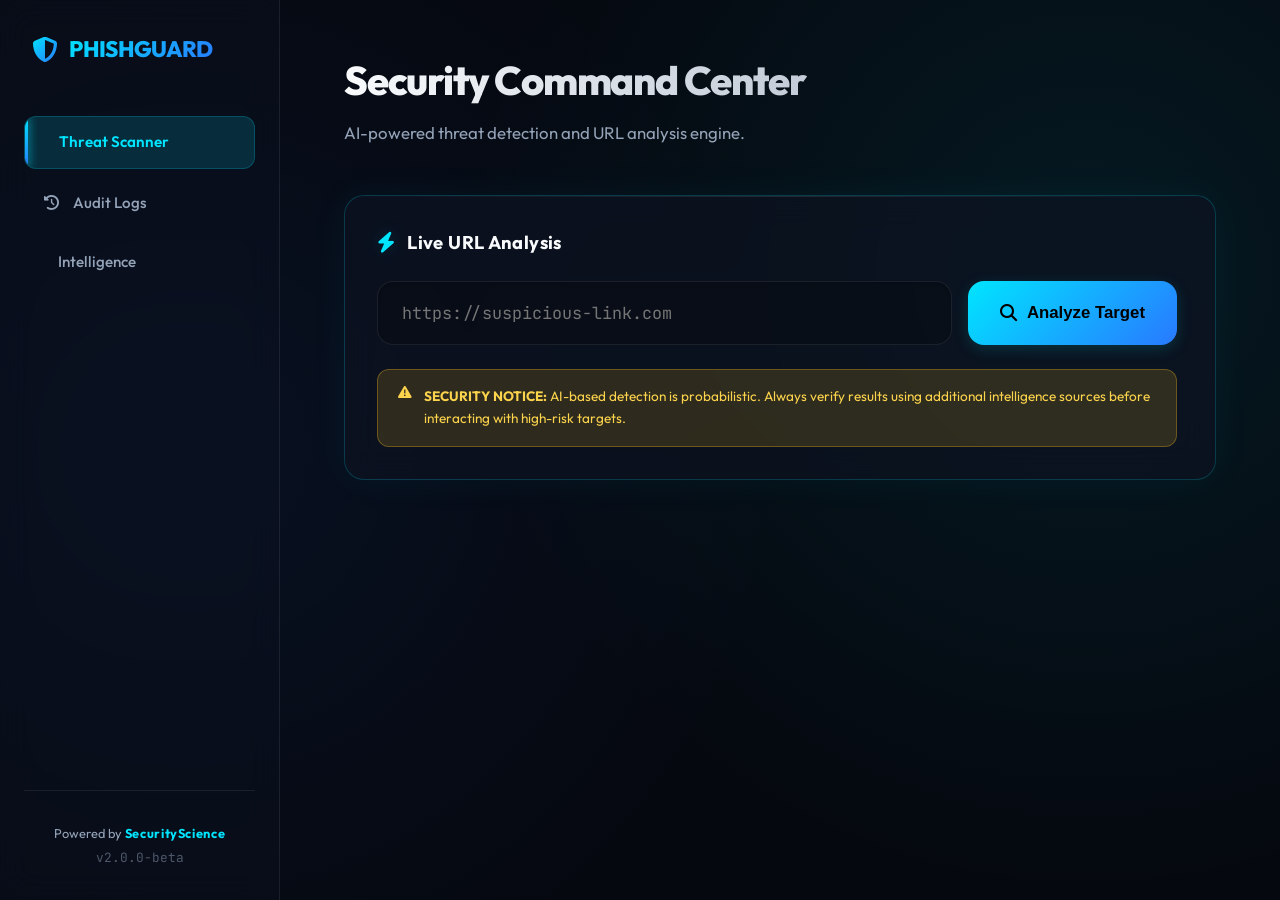
<file: frontend/index.html>
<!DOCTYPE html>
<html lang="en" data-theme="dark">

<head>
    <meta charset="UTF-8">
    <meta name="viewport" content="width=device-width, initial-scale=1.0">
    <meta name="description" content="PhishGuard AI - Advanced phishing URL detection powered by machine learning.">
    <title>PhishGuard | AI Phishing Detection</title>
    <link rel="stylesheet" href="styles.css">
    <link rel="stylesheet" href="https://cdnjs.cloudflare.com/ajax/libs/font-awesome/6.4.0/css/all.min.css">
    <!-- Fonts are imported in styles.css -->
</head>

<body>
    <div class="sidebar">
        <div class="logo">
            <i class="fas fa-shield-halved"></i>
            <span>PHISHGUARD</span>
        </div>

        <div class="nav-item active" data-target="scanner-view">
            <i class="fas fa-radar"></i>
            <span>Threat Scanner</span>
        </div>
        <div class="nav-item" data-target="history-view">
            <i class="fas fa-clock-rotate-left"></i>
            <span>Audit Logs</span>
        </div>
        <div class="nav-item" data-target="intelligence-view">
            <i class="fas fa-chart-network"></i>
            <span>Intelligence</span>
        </div>

        <div class="sidebar-footer">
            <p>Powered by <span class="brand-name">SecurityScience</span></p>
            <p style="margin-top:4px; opacity:0.5; font-family:'JetBrains Mono', monospace;">v2.0.0-beta</p>
        </div>
    </div>

    <main class="main-content">
        <header>
            <h1 id="pageTitle">Security Command Center</h1>
            <p class="subtitle">AI-powered threat detection and URL analysis engine.</p>
        </header>

        <!-- SCANNER VIEW -->
        <div id="scanner-view" class="view-section">
            <div class="card scanner-card">
                <div class="card-title">
                    <i class="fas fa-bolt"></i>
                    Live URL Analysis
                </div>

                <div class="scan-input-row">
                    <input type="text" id="urlInput" placeholder="https://suspicious-link.com" autocomplete="off" spellcheck="false">
                    <button id="scanBtn">
                        <i class="fas fa-magnifying-glass"></i> <span class="btn-text">Analyze Target</span>
                    </button>
                </div>
                
                <div class="scanning-indicator" id="scanIndicator"></div>

                <div class="ai-disclaimer">
                    <i class="fas fa-triangle-exclamation"></i>
                    <span><strong>SECURITY NOTICE:</strong> AI-based detection is probabilistic. Always verify results using additional intelligence sources before interacting with high-risk targets.</span>
                </div>

                <!-- Error display -->
                <div id="errorBox" class="error-box" style="display: none;"></div>

                <!-- Website Existence Status -->
                <div id="existenceCard" class="existence-card" style="display: none;">
                    <div class="existence-header">
                        <div class="existence-icon" id="existenceIcon">
                            <i class="fas fa-globe"></i>
                        </div>
                        <div class="existence-info">
                            <div class="existence-title" id="existenceTitle">Target Acquisition</div>
                            <div class="existence-subtitle" id="existenceSubtitle"></div>
                        </div>
                        <div class="existence-badge" id="existenceBadge">CHECKING</div>
                    </div>
                    <div class="existence-details" id="existenceDetails">
                        <div class="existence-detail-item">
                            <span class="detail-label"><i class="fas fa-server"></i> DNS Resolution</span>
                            <span class="detail-value" id="existDNS">—</span>
                        </div>
                        <div class="existence-detail-item">
                            <span class="detail-label"><i class="fas fa-plug"></i> Protocol Reachable</span>
                            <span class="detail-value" id="existHTTP">—</span>
                        </div>
                        <div class="existence-detail-item">
                            <span class="detail-label"><i class="fas fa-code"></i> HTTP Status</span>
                            <span class="detail-value" id="existStatus">—</span>
                        </div>
                        <div class="existence-detail-item">
                            <span class="detail-label"><i class="fas fa-clock"></i> Latency (RTT)</span>
                            <span class="detail-value" id="existTime">—</span>
                        </div>
                        <div class="existence-detail-item" style="grid-column: 1 / -1;">
                            <span class="detail-label"><i class="fas fa-map-pin"></i> Resolved IP Address</span>
                            <span class="detail-value" id="existIP">—</span>
                        </div>
                    </div>
                </div>

                <!-- Result: Compact summary -->
                <div id="resultBox" class="result-box">
                    <div class="result-summary">
                        <div class="result-left">
                            <div class="badges-row">
                                <div id="statusBadge" class="status-badge">LEGITIMATE</div>
                                <div id="whitelistBadge" class="status-badge status-whitelisted" style="display: none;">
                                    <i class="fas fa-check-circle"></i> VERIFIED SAFE
                                </div>
                            </div>
                            <div class="scanned-url" id="scannedUrl"></div>
                        </div>
                        <div class="result-right">
                            <div class="confidence-ring" id="confidenceRing">
                                <svg viewBox="0 0 80 80">
                                    <circle class="ring-bg" cx="40" cy="40" r="34" />
                                    <circle class="ring-fill" id="ringFill" cx="40" cy="40" r="34" />
                                </svg>
                                <div class="ring-text" id="ringText">0%</div>
                            </div>
                            <span class="confidence-label">Threat Score</span>
                        </div>
                    </div>

                    <button class="details-btn" id="detailsBtn">
                        <i class="fas fa-microchip"></i> Access Deep Feature Extraction
                        <i class="fas fa-chevron-down details-chevron" id="detailsChevron" style="margin-left: auto; transition: 0.3s;"></i>
                    </button>

                    <!-- Expandable detail section -->
                    <div id="featurePanel" class="feature-panel">
                        <div id="featureList" class="feature-grid"></div>
                    </div>
                </div>
            </div>

            <!-- SECURITY ANALYSIS PANEL -->
            <div id="securityAnalysis" class="security-analysis card" style="display: none;">
                <div class="card-title">
                    <i class="fas fa-shield-halved"></i>
                    Cryptographic & Protocol Analysis
                </div>
                <div class="security-panel">
                    <!-- SSL Certificate Status -->
                    <div class="ssl-status-card">
                        <div class="ssl-header">
                            <div class="ssl-icon" id="sslIcon">
                                <i class="fas fa-lock"></i>
                            </div>
                            <div>
                                <div class="ssl-title" id="sslTitle">TLS Certificate</div>
                                <div class="ssl-subtitle" id="sslSubtitle">Checking...</div>
                            </div>
                        </div>
                        <ul class="ssl-details-list">
                            <li>
                                <span class="detail-label"><i class="fas fa-building"></i> Issuer Authority</span>
                                <span class="detail-value" id="sslIssuer">—</span>
                            </li>
                            <li>
                                <span class="detail-label"><i class="fas fa-calendar"></i> Validity Window</span>
                                <span class="detail-value" id="sslExpiry">—</span>
                            </li>
                            <li>
                                <span class="detail-label"><i class="fas fa-globe"></i> SAN Match</span>
                                <span class="detail-value" id="sslDomainMatch">—</span>
                            </li>
                            <li>
                                <span class="detail-label"><i class="fas fa-network-wired"></i> Protocol Version</span>
                                <span class="detail-value" id="sslTLS">—</span>
                            </li>
                        </ul>
                    </div>

                    <!-- Security Headers -->
                    <div class="headers-checklist">
                        <h4><i class="fas fa-list-check"></i> HTTP Security Policies</h4>
                        <div id="headersChecklistBody"></div>
                    </div>

                    <!-- Score Adjustment -->
                    <div class="score-adjustment-card">
                        <h4><i class="fas fa-sliders"></i> Heuristic Score Calibrator</h4>
                        <div class="score-flow" id="scoreFlow"></div>
                        <div class="adjustment-lists" id="adjustmentLists"></div>
                    </div>
                </div>
            </div>
        </div>

        <!-- HISTORY VIEW -->
        <div id="history-view" class="view-section hidden-view">
            <div class="card">
                <div class="card-title">
                    <i class="fas fa-clock-rotate-left"></i> Threat Audit Logs
                </div>
                <div style="overflow-x: auto;">
                    <table class="data-table">
                        <thead>
                            <tr>
                                <th>Target URL</th>
                                <th>Classification</th>
                                <th>Threat Score</th>
                                <th>Detection Vector</th>
                                <th>Timestamp</th>
                            </tr>
                        </thead>
                        <tbody id="historyTableBody">
                        </tbody>
                    </table>
                </div>
            </div>
        </div>

        <!-- INTELLIGENCE VIEW -->
        <div id="intelligence-view" class="view-section hidden-view">
            <div class="card">
                <div class="card-title"><i class="fas fa-chart-network"></i> Global Threat Intelligence</div>

                <div class="stats-grid">
                    <div class="stat-card">
                        <div class="stat-label">Total Targets Scanned</div>
                        <div class="stat-value" id="statsTotal">0</div>
                    </div>
                    <div class="stat-card">
                        <div class="stat-label">Malicious Threats Prevented</div>
                        <div class="stat-value" id="statsPhishing" style="color: var(--danger-color)">0</div>
                    </div>
                    <div class="stat-card">
                        <div class="stat-label">Verified Safe Traffic</div>
                        <div class="stat-value" id="statsSafe" style="color: var(--success-color)">0</div>
                    </div>
                    <div class="stat-card">
                        <div class="stat-label">Whitelisted Bypasses</div>
                        <div class="stat-value" id="statsWhitelisted" style="color: var(--accent-primary)">0</div>
                    </div>
                </div>
            </div>
        </div>

    </main>

    <script>
        const navItems = document.querySelectorAll('.nav-item');
        const views = document.querySelectorAll('.view-section');
        const scanBtn = document.getElementById('scanBtn');
        const urlInput = document.getElementById('urlInput');
        const resultBox = document.getElementById('resultBox');
        const errorBox = document.getElementById('errorBox');
        const detailsBtn = document.getElementById('detailsBtn');
        const featurePanel = document.getElementById('featurePanel');
        const detailsChevron = document.getElementById('detailsChevron');
        const scanIndicator = document.getElementById('scanIndicator');

        const API_URL = 'http://localhost:8000';

        const featureMap = {
            'UrlLength': 'URL Length',
            'NumDots': 'Dot Count',
            'NumDash': 'Dash Count',
            'NumDashInHostname': 'Dashes in Hostname',
            'NumPercent': 'Percent Signs',
            'NumQueryComponents': 'Query Parameters',
            'NumAmpersand': 'Ampersands',
            'NumHash': 'Hash Symbols',
            'NumNumericChars': 'Numeric Characters',
            'NumUnderscore': 'Underscores',
            'IpAddress': 'IP Address Used',
            'NoHttps': 'No HTTPS',
            'HostnameLength': 'Hostname Length',
            'PathLength': 'Path Length',
            'PathLevel': 'Path Depth',
            'QueryLength': 'Query Length',
            'SubdomainLevel': 'Subdomain Depth',
            'AtSymbol': '@ Symbol Present',
            'TildeSymbol': '~ Symbol Present',
            'HttpsInHostname': 'HTTPS in Hostname',
            'DoubleSlashInPath': 'Double Slash in Path',
            'RandomString': 'Random String Detected',
            'EmbeddedBrandName': 'Brand Name Embedded',
            'DomainInSubdomains': 'Domain in Subdomains',
            'DomainInPaths': 'Domain in Paths',
            'NumSensitiveWords': 'Sensitive Words',
            'MissingTitle': 'Missing Title',
            'AbnormalFormAction': 'Abnormal Form Action',
            'RelativeFormAction': 'Relative Form Action',
            'ExtFormAction': 'External Form Action',
            'InsecureForms': 'Insecure Forms',
            'SubmitInfoToEmail': 'Submits to Email',
            'IframeOrFrame': 'Hidden iframe',
            'PctExtHyperlinks': 'External Links %',
            'PctNullSelfRedirectHyperlinks': 'Null/Self Links %',
            'PctExtResourceUrls': 'External Resources %',
            'ExtFavicon': 'External Favicon',
            'RightClickDisabled': 'Right-Click Disabled',
            'PopUpWindow': 'Popup Window',
            'FakeLinkInStatusBar': 'Fake Status Bar',
            'FrequentDomainNameMismatch': 'Domain Mismatch',
            'ImagesOnlyInForm': 'Image-Only Form',
            'AbnormalExtFormActionR': 'Abnormal Action (RT)',
            'ExtMetaScriptLinkRT': 'Ext Scripts (RT)',
            'PctExtNullSelfRedirectHyperlinksRT': 'Null Links (RT)',
            'PctExtResourceUrlsRT': 'Ext Resources (RT)',
            'SubdomainLevelRT': 'Subdomain (RT)',
            'UrlLengthRT': 'URL Length (RT)',
            // SSL/TLS & Protocol Security Features
            'SSLValid': 'SSL Certificate Valid',
            'SSLSelfSigned': 'Self-Signed Certificate',
            'SSLExpiringSoon': 'Certificate Expiring Soon',
            'SSLExpired': 'Certificate Expired',
            'SSLDomainMismatch': 'SSL Domain Mismatch',
            'SSLCertAgeDays': 'Certificate Age (days)',
            'HasHSTS': 'HSTS Header',
            'HasCSP': 'Content Security Policy',
            'HasXFrameOptions': 'X-Frame-Options',
            'HttpToHttpsRedirect': 'HTTP→HTTPS Redirect',
            'MixedContent': 'Mixed Content',
            'TLSVersion': 'TLS Version',
            'SecurityHeadersScore': 'Security Headers Score',
        };

        // === Navigation ===
        navItems.forEach(item => {
            item.addEventListener('click', () => {
                navItems.forEach(nav => nav.classList.remove('active'));
                item.classList.add('active');
                views.forEach(view => view.classList.add('hidden-view'));
                document.getElementById(item.getAttribute('data-target')).classList.remove('hidden-view');
                if (item.getAttribute('data-target') === 'history-view') refreshHistory();
                if (item.getAttribute('data-target') === 'intelligence-view') refreshStats();
            });
        });

        // === Enter key ===
        urlInput.addEventListener('keydown', (e) => { if (e.key === 'Enter') scanBtn.click(); });

        // === Details toggle ===
        let detailsOpen = false;
        detailsBtn.addEventListener('click', () => {
            detailsOpen = !detailsOpen;
            featurePanel.classList.toggle('open', detailsOpen);
            detailsChevron.style.transform = detailsOpen ? 'rotate(180deg)' : 'rotate(0deg)';
        });

        // === Scanner ===
        scanBtn.addEventListener('click', async () => {
            const url = urlInput.value.trim();
            if (!url) return;

            scanBtn.querySelector('.btn-text').textContent = 'INITIALIZING SCAN...';
            scanBtn.disabled = true;
            resultBox.style.display = 'none';
            document.getElementById('securityAnalysis').style.display = 'none';
            document.getElementById('existenceCard').style.display = 'none';
            errorBox.style.display = 'none';
            scanIndicator.style.display = 'block';
            featurePanel.classList.remove('open');
            detailsOpen = false;
            detailsChevron.style.transform = 'rotate(0deg)';

            try {
                const response = await fetch(`${API_URL}/scan`, {
                    method: 'POST',
                    headers: { 'Content-Type': 'application/json' },
                    body: JSON.stringify({ url })
                });
                if (!response.ok) {
                    const errData = await response.json().catch(() => null);
                    throw new Error(errData?.detail || `API Error (${response.status})`);
                }
                renderResult(await response.json());
            } catch (error) {
                errorBox.style.display = 'flex';
                errorBox.innerHTML = `<i class="fas fa-exclamation-triangle"></i> <span>${error.message || 'Scan failed. Ensure backend is running.'}</span>`;
            } finally {
                scanBtn.querySelector('.btn-text').textContent = 'Analyze Target';
                scanBtn.disabled = false;
                scanIndicator.style.display = 'none';
            }
        });

        function renderExistenceStatus(data) {
            const card = document.getElementById('existenceCard');
            card.style.display = 'block';

            const icon = document.getElementById('existenceIcon');
            const title = document.getElementById('existenceTitle');
            const subtitle = document.getElementById('existenceSubtitle');
            const badge = document.getElementById('existenceBadge');

            const ex = data.existence_details;
            if (!ex) {
                card.style.display = 'none';
                return;
            }

            if (ex.exists) {
                icon.className = 'existence-icon existence-online';
                icon.innerHTML = '<i class="fas fa-check"></i>';
                title.textContent = 'Target is Online';
                subtitle.textContent = ex.response_time_ms > 0 ? `Connection established in ${ex.response_time_ms}ms` : 'Server is reachable';
                badge.textContent = 'ONLINE';
                badge.className = 'existence-badge badge-online';
            } else if (ex.dns_resolves && !ex.is_reachable) {
                icon.className = 'existence-icon existence-warning';
                icon.innerHTML = '<i class="fas fa-triangle-exclamation"></i>';
                title.textContent = 'Target is Unreachable';
                subtitle.textContent = ex.error || 'DNS resolves but server drops packets';
                badge.textContent = 'UNREACHABLE';
                badge.className = 'existence-badge badge-warning';
            } else {
                icon.className = 'existence-icon existence-offline';
                icon.innerHTML = '<i class="fas fa-xmark"></i>';
                title.textContent = 'Target Not Found';
                subtitle.textContent = ex.error || 'DNS Resolution Failed - Target does not exist';
                badge.textContent = 'OFFLINE';
                badge.className = 'existence-badge badge-offline';
            }

            document.getElementById('existDNS').innerHTML = ex.dns_resolves ? '<span style="color:var(--success-color)">✓ SUCCESS</span>' : '<span style="color:var(--danger-color)">✗ FAILED</span>';
            document.getElementById('existHTTP').innerHTML = ex.is_reachable ? '<span style="color:var(--success-color)">✓ CONNECTED</span>' : '<span style="color:var(--danger-color)">✗ DROPPED</span>';
            
            const statusEl = document.getElementById('existStatus');
            if (ex.status_code > 0) {
                statusEl.textContent = ex.status_code;
                statusEl.style.color = ex.status_code < 400 ? 'var(--success-color)' : 'var(--warning-color)';
            } else { statusEl.textContent = 'N/A'; statusEl.style.color = 'var(--text-secondary)'; }

            const timeEl = document.getElementById('existTime');
            if (ex.response_time_ms > 0) {
                timeEl.textContent = `${ex.response_time_ms}ms`;
                timeEl.style.color = ex.response_time_ms < 1000 ? 'var(--success-color)' : 'var(--warning-color)';
            } else { timeEl.textContent = 'N/A'; timeEl.style.color = 'var(--text-secondary)'; }

            const ipEl = document.getElementById('existIP');
            ipEl.textContent = ex.ip_address || 'N/A';
            ipEl.style.color = ex.ip_address ? 'var(--accent-primary)' : 'var(--text-secondary)';
        }

        function renderResult(data) {
            if (data.existence_details) renderExistenceStatus(data);
            resultBox.style.display = 'block';

            const badge = document.getElementById('statusBadge');
            const whitelistBadge = document.getElementById('whitelistBadge');
            const ringFill = document.getElementById('ringFill');
            const ringText = document.getElementById('ringText');
            const scannedUrl = document.getElementById('scannedUrl');
            const featureList = document.getElementById('featureList');

            const pct = Math.round(data.confidence * 100);
            ringText.textContent = `${pct}%`;
            scannedUrl.textContent = data.url;

            const circumference = 2 * Math.PI * 34;
            ringFill.style.strokeDasharray = circumference;
            ringFill.style.strokeDashoffset = circumference;
            setTimeout(() => {
                ringFill.style.strokeDashoffset = circumference - (pct / 100) * circumference;
            }, 50);

            whitelistBadge.style.display = data.whitelisted ? 'inline-flex' : 'none';

            if (data.is_phishing) {
                badge.innerHTML = '<i class="fas fa-skull"></i> THREAT DETECTED';
                badge.className = 'status-badge status-danger';
                ringFill.style.stroke = 'var(--danger-color)';
            } else {
                badge.innerHTML = '<i class="fas fa-shield-check"></i> LEGITIMATE TARGET';
                badge.className = 'status-badge status-safe';
                ringFill.style.stroke = 'var(--success-color)';
            }

            featureList.innerHTML = '';
            for (const [key, value] of Object.entries(data.features)) {
                const label = featureMap[key] || key;
                const div = document.createElement('div');
                div.className = 'feature-item';
                const numVal = parseFloat(value);
                let valClass = 'feature-value';
                if (numVal === 1) valClass += ' val-warn';
                else if (numVal > 1) valClass += ' val-high';
                div.innerHTML = `<span class="feature-label">${label}</span><span class="${valClass}">${value}</span>`;
                featureList.appendChild(div);
            }

            if (data.security_details) renderSecurityAnalysis(data.security_details);
        }

        function renderSecurityAnalysis(sec) {
            const panel = document.getElementById('securityAnalysis');
            panel.style.display = 'block';

            const sslIcon = document.getElementById('sslIcon');
            const sslTitle = document.getElementById('sslTitle');
            const sslSubtitle = document.getElementById('sslSubtitle');

            if (sec.ssl_valid) {
                sslIcon.className = 'ssl-icon ssl-valid';
                sslIcon.innerHTML = '<i class="fas fa-lock"></i>';
                sslTitle.textContent = 'SECURE (TLS Verified)';
                sslSubtitle.textContent = 'Cryptographic signature is valid';
            } else if (sec.ssl_self_signed) {
                sslIcon.className = 'ssl-icon ssl-warning';
                sslIcon.innerHTML = '<i class="fas fa-triangle-exclamation"></i>';
                sslTitle.textContent = 'UNTRUSTED (Self-Signed)';
                sslSubtitle.textContent = 'Root CA is missing or untrusted';
            } else if (sec.ssl_issuer !== 'N/A') {
                sslIcon.className = 'ssl-icon ssl-warning';
                sslIcon.innerHTML = '<i class="fas fa-lock-open"></i>';
                sslTitle.textContent = 'VULNERABLE (Invalid Chain)';
                sslSubtitle.textContent = 'Certificate has validation issues';
            } else {
                sslIcon.className = 'ssl-icon ssl-invalid';
                sslIcon.innerHTML = '<i class="fas fa-unlock"></i>';
                sslTitle.textContent = 'UNENCRYPTED (Plaintext)';
                sslSubtitle.textContent = 'Connection is not secured';
            }

            document.getElementById('sslIssuer').textContent = sec.ssl_issuer || 'N/A';

            const expiryDays = sec.ssl_expires_in_days;
            const expiryEl = document.getElementById('sslExpiry');
            if (expiryDays > 0) {
                expiryEl.textContent = `${expiryDays} Days Remaining`;
                expiryEl.style.color = expiryDays < 30 ? 'var(--warning-color)' : 'var(--success-color)';
            } else if (expiryDays === -1 && !sec.ssl_valid) {
                expiryEl.textContent = 'N/A';
                expiryEl.style.color = 'var(--text-secondary)';
            } else {
                expiryEl.textContent = 'EXPIRED';
                expiryEl.style.color = 'var(--danger-color)';
            }

            document.getElementById('sslDomainMatch').innerHTML = sec.ssl_domain_match ? '<span style="color:var(--success-color)">✓ EXACT MATCH</span>' : '<span style="color:var(--danger-color)">✗ MISMATCH</span>';

            const tlsEl = document.getElementById('sslTLS');
            const tlsVer = sec.tls_version || 'None';
            let tlsClass = 'tls-bad';
            if (tlsVer.includes('1.3') || tlsVer.includes('1.2')) tlsClass = 'tls-good';
            else if (tlsVer.includes('1.1') || tlsVer.includes('1.0')) tlsClass = 'tls-ok';
            tlsEl.innerHTML = `<span class="tls-badge ${tlsClass}">${tlsVer}</span>`;

            // Security Headers
            const headersBody = document.getElementById('headersChecklistBody');
            const headers = [
                { key: 'has_hsts', label: 'Strict-Transport-Security (HSTS)' },
                { key: 'has_csp', label: 'Content-Security-Policy (CSP)' },
                { key: 'has_x_frame_options', label: 'X-Frame-Options' },
                { key: 'http_to_https_redirect', label: 'HTTP → HTTPS Redirection' },
            ];

            headersBody.innerHTML = headers.map(h => {
                const present = sec[h.key];
                const icon = present ? 'fa-check check-pass' : 'fa-xmark check-fail';
                return `<div class="header-check-item">
                    <i class="fas ${icon}"></i>
                    <span class="${present ? 'check-label-pass' : ''}">${h.label}</span>
                </div>`;
            }).join('');

            headersBody.innerHTML += `<div class="header-check-item">
                <i class="fas ${sec.mixed_content ? 'fa-xmark check-fail' : 'fa-check check-pass'}"></i>
                <span>Mixed Content ${sec.mixed_content ? '(Vulnerable)' : '(Secured)'}</span>
            </div>`;

            // Score Flow
            const scoreFlow = document.getElementById('scoreFlow');
            const mlPct = Math.round(sec.original_ml_score * 100);
            const adjPct = Math.round(sec.adjusted_score * 100);
            const adjVal = sec.score_adjustment;
            const adjSign = adjVal >= 0 ? '+' : '';
            const adjColor = adjVal > 0 ? 'var(--danger-color)' : adjVal < 0 ? 'var(--success-color)' : 'var(--text-secondary)';

            scoreFlow.innerHTML = `
                <div class="score-box">
                    <div class="score-label">Raw ML Output</div>
                    <div class="score-val" style="color: var(--text-primary)">${mlPct}%</div>
                </div>
                <span class="score-arrow"><i class="fas fa-plus"></i></span>
                <div class="score-box">
                    <div class="score-label">Heuristic Delta</div>
                    <div class="score-val" style="color: ${adjColor}">${adjSign}${Math.round(adjVal * 100)}%</div>
                </div>
                <span class="score-arrow"><i class="fas fa-equals"></i></span>
                <div class="score-box">
                    <div class="score-label">Final Verdict Score</div>
                    <div class="score-val" style="color: ${adjPct > 50 ? 'var(--danger-color)' : 'var(--success-color)'}">${adjPct}%</div>
                </div>
            `;

            // Penalty/Bonus Lists
            const adjLists = document.getElementById('adjustmentLists');
            const penalties = (sec.penalties || []).map(p =>
                `<div class="adj-item penalty"><span class="adj-desc">${p.description}</span><span class="adj-weight">+${Math.round(p.weight * 100)}%</span></div>`
            ).join('') || '<div class="adj-empty" style="color:var(--text-secondary); opacity:0.5; padding:0.5rem 0;">No active penalties</div>';

            const bonuses = (sec.bonuses || []).map(b =>
                `<div class="adj-item bonus"><span class="adj-desc">${b.description}</span><span class="adj-weight">-${Math.round(b.weight * 100)}%</span></div>`
            ).join('') || '<div class="adj-empty" style="color:var(--text-secondary); opacity:0.5; padding:0.5rem 0;">No active bonuses</div>';

            adjLists.innerHTML = `
                <div class="adj-list penalties">
                    <h5 style="color: var(--danger-color)"><i class="fas fa-arrow-up"></i> Threat Inflators</h5>
                    ${penalties}
                </div>
                <div class="adj-list bonuses">
                    <h5 style="color: var(--success-color)"><i class="fas fa-arrow-down"></i> Safety Deflators</h5>
                    ${bonuses}
                </div>
            `;
        }

        async function refreshHistory() {
            try {
                const res = await fetch(`${API_URL}/history`);
                const data = await res.json();
                const tbody = document.getElementById('historyTableBody');
                tbody.innerHTML = '';
                if (data.length === 0) {
                    tbody.innerHTML = '<tr><td colspan="5" style="text-align:center; color: var(--text-secondary); padding: 2rem;">No logs found.</td></tr>';
                    return;
                }
                data.forEach(item => {
                    const row = document.createElement('tr');
                    const date = new Date(item.timestamp).toLocaleString();
                    const cls = item.is_phishing ? 'status-danger' : 'status-safe';
                    const icon = item.is_phishing ? '<i class="fas fa-skull"></i>' : '<i class="fas fa-shield-check"></i>';
                    const txt = item.is_phishing ? 'CRITICAL' : 'SECURE';
                    const src = item.whitelisted
                        ? '<span class="status-badge status-whitelisted" style="margin:0;font-size:0.7rem;padding:0.2rem 0.6rem"><i class="fas fa-list-check"></i> Whitelist Base</span>'
                        : '<span style="font-size:0.8rem;color:var(--accent-primary); background:rgba(0,229,255,0.1); padding:0.2rem 0.6rem; border-radius:4px;"><i class="fas fa-robot"></i> ML Engine</span>';
                    row.innerHTML = `
                        <td class="history-url" title="${item.url}">${item.url}</td>
                        <td><span class="status-badge ${cls}" style="margin:0;font-size:0.7rem;padding:0.2rem 0.6rem">${icon} ${txt}</span></td>
                        <td style="font-family:'JetBrains Mono'; font-weight:700;">${(item.confidence * 100).toFixed(1)}%</td>
                        <td>${src}</td>
                        <td style="font-size:0.85rem;color:var(--text-secondary); font-family:'JetBrains Mono'">${date}</td>`;
                    tbody.appendChild(row);
                });
            } catch (e) { console.error("History error", e); }
        }

        async function refreshStats() {
            try {
                const res = await fetch(`${API_URL}/stats`);
                const data = await res.json();
                document.getElementById('statsTotal').textContent = data.total_scans;
                document.getElementById('statsPhishing').textContent = data.phishing_detected;
                document.getElementById('statsSafe').textContent = data.safe_urls;
                document.getElementById('statsWhitelisted').textContent = data.whitelisted_count;
            } catch (e) { console.error("Stats error", e); }
        }
    </script>
</body>
</html>
</file>
<file: frontend/styles.css>
@import url('https://fonts.googleapis.com/css2?family=Outfit:wght@300;400;500;600;700;800&family=JetBrains+Mono:wght@400;700&display=swap');

:root {
    /* Premium Dark AI/Cybersecurity Theme */
    --bg-color: #05080f;
    --bg-secondary: #0a0f1c;
    --card-bg: rgba(13, 19, 34, 0.7);
    --card-bg-hover: rgba(20, 28, 48, 0.85);
    --border-color: rgba(255, 255, 255, 0.08);
    --border-glow: rgba(0, 229, 255, 0.3);
    
    --text-primary: #f8fafc;
    --text-secondary: #94a3b8;
    
    --accent-primary: #00e5ff;
    --accent-secondary: #2979ff;
    --accent-glow: rgba(0, 229, 255, 0.15);
    
    --success-color: #10b981;
    --success-glow: rgba(16, 185, 129, 0.15);
    
    --danger-color: #f43f5e;
    --danger-glow: rgba(244, 63, 94, 0.15);
    
    --warning-color: #fbbf24;
    --warning-glow: rgba(251, 191, 36, 0.15);
    
    --sidebar-width: 280px;
    --gradient-primary: linear-gradient(135deg, var(--accent-primary) 0%, var(--accent-secondary) 100%);
    --gradient-danger: linear-gradient(135deg, #f43f5e 0%, #be123c 100%);
    --gradient-success: linear-gradient(135deg, #10b981 0%, #059669 100%);
    
    --glass-bg: rgba(13, 19, 34, 0.4);
    --blur: blur(16px);
}

[data-theme="light"] {
    --bg-color: #f8fafc;
    --bg-secondary: #f1f5f9;
    --card-bg: rgba(255, 255, 255, 0.9);
    --card-bg-hover: #ffffff;
    --border-color: rgba(0, 0, 0, 0.08);
    --text-primary: #0f172a;
    --text-secondary: #475569;
    --glass-bg: rgba(255, 255, 255, 0.6);
}

* {
    box-sizing: border-box;
    margin: 0;
    padding: 0;
}

body {
    background-color: var(--bg-color);
    background-image: 
        radial-gradient(circle at 15% 50%, rgba(41, 121, 255, 0.08) 0%, transparent 50%),
        radial-gradient(circle at 85% 30%, rgba(0, 229, 255, 0.08) 0%, transparent 50%);
    background-attachment: fixed;
    color: var(--text-primary);
    font-family: 'Outfit', sans-serif;
    line-height: 1.6;
    display: flex;
    min-height: 100vh;
    transition: all 0.4s ease;
    overflow-x: hidden;
}

/* ============================
   SIDEBAR
   ============================ */
.sidebar {
    width: var(--sidebar-width);
    background: var(--glass-bg);
    backdrop-filter: var(--blur);
    -webkit-backdrop-filter: var(--blur);
    border-right: 1px solid var(--border-color);
    padding: 2rem 1.5rem;
    display: flex;
    flex-direction: column;
    height: 100vh;
    position: fixed;
    z-index: 100;
    transition: all 0.4s ease;
}

.logo {
    display: flex;
    align-items: center;
    gap: 12px;
    font-size: 1.4rem;
    font-weight: 800;
    margin-bottom: 3rem;
    padding: 0 0.5rem;
    letter-spacing: -0.03em;
}

.logo i, .logo span {
    background: var(--gradient-primary);
    -webkit-background-clip: text;
    -webkit-text-fill-color: transparent;
    background-clip: text;
}

.logo i { font-size: 1.6rem; }

.nav-item {
    padding: 0.85rem 1.25rem;
    border-radius: 12px;
    cursor: pointer;
    transition: all 0.3s cubic-bezier(0.4, 0, 0.2, 1);
    color: var(--text-secondary);
    display: flex;
    align-items: center;
    gap: 14px;
    margin-bottom: 0.5rem;
    font-size: 0.95rem;
    font-weight: 500;
    position: relative;
    overflow: hidden;
}

.nav-item:hover {
    background-color: rgba(255, 255, 255, 0.03);
    color: var(--text-primary);
    transform: translateX(4px);
}

.nav-item.active {
    background: var(--accent-glow);
    color: var(--accent-primary);
    font-weight: 600;
    border: 1px solid rgba(0, 229, 255, 0.2);
}

.nav-item.active::before {
    content: '';
    position: absolute;
    left: 0;
    top: 0;
    height: 100%;
    width: 3px;
    background: var(--gradient-primary);
    box-shadow: 0 0 10px var(--accent-primary);
}

.sidebar-footer {
    margin-top: auto;
    padding-top: 2rem;
    border-top: 1px solid var(--border-color);
}

.sidebar-footer p {
    font-size: 0.8rem;
    color: var(--text-secondary);
    text-align: center;
}

.sidebar-footer .brand-name {
    color: var(--accent-primary);
    font-weight: 700;
    letter-spacing: 0.05em;
}

/* ============================
   MAIN CONTENT
   ============================ */
.main-content {
    margin-left: var(--sidebar-width);
    flex: 1;
    padding: 3rem 4rem;
    max-width: 1400px;
    transition: margin-left 0.3s ease;
}

header { margin-bottom: 3rem; }

h1 {
    font-size: 2.5rem;
    font-weight: 800;
    margin-bottom: 0.5rem;
    letter-spacing: -0.03em;
    background: linear-gradient(to right, var(--text-primary), var(--text-secondary));
    -webkit-background-clip: text;
    -webkit-text-fill-color: transparent;
}

.subtitle {
    color: var(--text-secondary);
    font-size: 1.05rem;
    font-weight: 400;
}

/* ============================
   CARDS & PANELS
   ============================ */
.card {
    background: var(--card-bg);
    backdrop-filter: var(--blur);
    -webkit-backdrop-filter: var(--blur);
    border: 1px solid var(--border-color);
    border-radius: 20px;
    padding: 2rem;
    box-shadow: 0 8px 32px rgba(0, 0, 0, 0.2);
    transition: all 0.4s cubic-bezier(0.4, 0, 0.2, 1);
    position: relative;
    overflow: hidden;
}

.card::before {
    content: '';
    position: absolute;
    top: 0; left: 0; right: 0; height: 1px;
    background: linear-gradient(90deg, transparent, rgba(255,255,255,0.1), transparent);
}

.card:hover {
    border-color: rgba(255, 255, 255, 0.15);
    box-shadow: 0 12px 48px rgba(0, 0, 0, 0.3);
}

.card-title {
    font-size: 1.15rem;
    font-weight: 700;
    margin-bottom: 1.5rem;
    display: flex;
    align-items: center;
    gap: 12px;
    color: var(--text-primary);
    letter-spacing: 0.02em;
}

.card-title i {
    color: var(--accent-primary);
    font-size: 1.3rem;
    filter: drop-shadow(0 0 8px var(--accent-glow));
}

/* ============================
   SCANNER INPUT 
   ============================ */
.scanner-card {
    border: 1px solid rgba(0, 229, 255, 0.2);
    box-shadow: 0 0 40px rgba(0, 229, 255, 0.05);
}

.scan-input-row {
    display: flex;
    gap: 16px;
    max-width: 800px;
    margin-bottom: 1.5rem;
    position: relative;
}

.scan-input-row input[type="text"] {
    flex: 1;
    background: rgba(0, 0, 0, 0.2);
    border: 1px solid var(--border-color);
    border-radius: 16px;
    padding: 1.25rem 1.5rem;
    color: var(--text-primary);
    font-size: 1.05rem;
    transition: all 0.3s ease;
    font-family: 'JetBrains Mono', monospace;
    box-shadow: inset 0 2px 10px rgba(0,0,0,0.1);
}

.scan-input-row input[type="text"]:focus {
    outline: none;
    border-color: var(--accent-primary);
    box-shadow: 0 0 0 4px var(--accent-glow), inset 0 2px 10px rgba(0,0,0,0.2);
    background: rgba(0, 0, 0, 0.4);
}

button#scanBtn {
    background: var(--gradient-primary);
    color: #000;
    border: none;
    border-radius: 16px;
    padding: 0 2rem;
    font-size: 1.05rem;
    font-weight: 700;
    cursor: pointer;
    transition: all 0.3s cubic-bezier(0.34, 1.56, 0.64, 1);
    display: flex;
    align-items: center;
    gap: 10px;
    box-shadow: 0 4px 15px var(--accent-glow);
}

button#scanBtn:hover {
    transform: translateY(-2px);
    box-shadow: 0 8px 25px rgba(0, 229, 255, 0.4);
    filter: brightness(1.1);
}

button#scanBtn:disabled {
    opacity: 0.6;
    cursor: not-allowed;
    transform: none;
    filter: grayscale(1);
    box-shadow: none;
}

/* ============================
   SCANNING ANIMATION
   ============================ */
.scanning-indicator {
    display: none;
    width: 100%;
    height: 4px;
    background: rgba(255,255,255,0.05);
    border-radius: 4px;
    overflow: hidden;
    margin-bottom: 1rem;
    position: relative;
}

.scanning-indicator::after {
    content: '';
    position: absolute;
    top: 0; left: 0; bottom: 0;
    width: 30%;
    background: var(--gradient-primary);
    border-radius: 4px;
    animation: scanSweep 1.5s ease-in-out infinite alternate;
    box-shadow: 0 0 10px var(--accent-primary);
}

@keyframes scanSweep {
    0% { transform: translateX(-100%); }
    100% { transform: translateX(350%); }
}

/* ============================
   RESULTS
   ============================ */
.result-box {
    margin-top: 2rem;
    display: none;
    animation: fadeIn 0.6s cubic-bezier(0.4, 0, 0.2, 1);
}

@keyframes fadeIn {
    from { opacity: 0; transform: translateY(15px); }
    to { opacity: 1; transform: translateY(0); }
}

.result-summary {
    display: flex;
    justify-content: space-between;
    align-items: center;
    gap: 2rem;
    padding: 1.5rem;
    background: var(--bg-secondary);
    border-radius: 16px;
    border: 1px solid var(--border-color);
}

.badges-row {
    display: flex;
    gap: 12px;
    align-items: center;
    flex-wrap: wrap;
    margin-bottom: 1rem;
}

.scanned-url {
    font-family: 'JetBrains Mono', monospace;
    font-size: 0.95rem;
    color: var(--text-secondary);
    word-break: break-all;
    background: rgba(0,0,0,0.2);
    padding: 0.5rem 1rem;
    border-radius: 8px;
    border: 1px solid rgba(255,255,255,0.03);
}

/* Status Badges */
.status-badge {
    display: inline-flex;
    align-items: center;
    gap: 8px;
    padding: 0.4rem 1rem;
    border-radius: 30px;
    font-size: 0.85rem;
    font-weight: 700;
    letter-spacing: 0.05em;
    text-transform: uppercase;
}

.status-safe {
    background: var(--success-glow);
    color: var(--success-color);
    border: 1px solid rgba(16, 185, 129, 0.4);
    box-shadow: 0 0 15px var(--success-glow);
}

.status-danger {
    background: var(--danger-glow);
    color: var(--danger-color);
    border: 1px solid rgba(244, 63, 94, 0.4);
    box-shadow: 0 0 15px var(--danger-glow);
}

.status-whitelisted {
    background: var(--accent-glow);
    color: var(--accent-primary);
    border: 1px solid rgba(0, 229, 255, 0.4);
}

/* Confidence Ring */
.confidence-ring {
    width: 100px;
    height: 100px;
    position: relative;
    filter: drop-shadow(0 0 10px rgba(0,0,0,0.5));
}

.confidence-ring svg {
    width: 100%;
    height: 100%;
    transform: rotate(-90deg);
}

.ring-bg {
    fill: none;
    stroke: rgba(255,255,255,0.05);
    stroke-width: 8;
}

.ring-fill {
    fill: none;
    stroke: var(--success-color);
    stroke-width: 8;
    stroke-linecap: round;
    transition: stroke-dashoffset 1.5s cubic-bezier(0.4, 0, 0.2, 1), stroke 0.5s ease;
}

.ring-text {
    position: absolute;
    top: 50%;
    left: 50%;
    transform: translate(-50%, -50%);
    font-size: 1.5rem;
    font-weight: 800;
    color: var(--text-primary);
}

.confidence-label {
    font-size: 0.8rem;
    color: var(--text-secondary);
    text-transform: uppercase;
    letter-spacing: 0.1em;
    font-weight: 600;
    margin-top: 8px;
}

/* ============================
   SECURITY CARDS (Modular Grid)
   ============================ */
.security-analysis {
    margin-top: 2rem;
    animation: fadeIn 0.6s cubic-bezier(0.4, 0, 0.2, 1);
}

.security-panel {
    display: grid;
    grid-template-columns: repeat(auto-fit, minmax(320px, 1fr));
    gap: 1.5rem;
}

.ssl-status-card, .headers-checklist, .score-adjustment-card, .existence-card {
    background: var(--bg-secondary);
    border: 1px solid var(--border-color);
    border-radius: 16px;
    padding: 1.5rem;
    transition: all 0.3s ease;
    box-shadow: inset 0 0 0 1px rgba(255,255,255,0.02);
}

.ssl-status-card:hover, .headers-checklist:hover, .score-adjustment-card:hover, .existence-card:hover {
    border-color: rgba(255,255,255,0.15);
    transform: translateY(-2px);
    box-shadow: 0 10px 30px rgba(0,0,0,0.2), inset 0 0 0 1px rgba(255,255,255,0.05);
}

.existence-header, .ssl-header {
    display: flex;
    align-items: center;
    gap: 16px;
    margin-bottom: 1.5rem;
    padding-bottom: 1rem;
    border-bottom: 1px solid var(--border-color);
}

.existence-icon, .ssl-icon {
    font-size: 1.6rem;
    width: 56px;
    height: 56px;
    display: flex;
    align-items: center;
    justify-content: center;
    border-radius: 16px;
    flex-shrink: 0;
}

.existence-icon.existence-online, .ssl-icon.ssl-valid {
    background: var(--success-glow);
    color: var(--success-color);
    box-shadow: 0 0 20px var(--success-glow);
}

.existence-icon.existence-offline, .ssl-icon.ssl-invalid {
    background: var(--danger-glow);
    color: var(--danger-color);
    box-shadow: 0 0 20px var(--danger-glow);
}

.existence-icon.existence-warning, .ssl-icon.ssl-warning {
    background: var(--warning-glow);
    color: var(--warning-color);
    box-shadow: 0 0 20px var(--warning-glow);
}

.existence-title, .ssl-title {
    font-size: 1.1rem;
    font-weight: 700;
}

.existence-subtitle, .ssl-subtitle {
    font-size: 0.85rem;
    color: var(--text-secondary);
    margin-top: 4px;
}

.existence-badge {
    margin-left: auto;
    padding: 0.4rem 1rem;
    border-radius: 8px;
    font-size: 0.75rem;
    font-weight: 800;
    letter-spacing: 0.05em;
}

.existence-badge.badge-online { background: var(--success-glow); color: var(--success-color); }
.existence-badge.badge-offline { background: var(--danger-glow); color: var(--danger-color); }
.existence-badge.badge-warning { background: var(--warning-glow); color: var(--warning-color); }

/* Details Lists */
.existence-details {
    display: grid;
    grid-template-columns: 1fr 1fr;
    gap: 12px;
}

.existence-detail-item, .ssl-details-list li {
    background: rgba(0,0,0,0.2);
    padding: 0.8rem 1rem;
    border-radius: 12px;
    border: 1px solid rgba(255,255,255,0.03);
    display: flex;
    justify-content: space-between;
    align-items: center;
    font-size: 0.85rem;
}

.ssl-details-list { list-style: none; display: grid; gap: 12px; }

.detail-label {
    color: var(--text-secondary);
    display: flex;
    align-items: center;
    gap: 8px;
}

.detail-value {
    font-weight: 700;
    font-family: 'JetBrains Mono', monospace;
}

/* Headers Checklist */
.headers-checklist h4, .score-adjustment-card h4 {
    font-size: 1rem;
    font-weight: 700;
    margin-bottom: 1.5rem;
    display: flex;
    align-items: center;
    gap: 10px;
}

.header-check-item {
    display: flex;
    align-items: center;
    gap: 12px;
    padding: 0.75rem;
    background: rgba(0,0,0,0.2);
    border-radius: 12px;
    margin-bottom: 8px;
    border: 1px solid rgba(255,255,255,0.03);
    font-size: 0.9rem;
}

.header-check-item i.check-pass { color: var(--success-color); filter: drop-shadow(0 0 5px var(--success-color)); }
.header-check-item i.check-fail { color: var(--danger-color); }

/* Score Adjustment Flow */
.score-flow {
    display: flex;
    align-items: center;
    justify-content: space-between;
    background: rgba(0,0,0,0.3);
    padding: 1.5rem;
    border-radius: 16px;
    border: 1px solid rgba(255,255,255,0.05);
    margin-bottom: 1.5rem;
}

.score-box {
    text-align: center;
}

.score-box .score-label {
    font-size: 0.75rem;
    color: var(--text-secondary);
    text-transform: uppercase;
    letter-spacing: 0.05em;
    font-weight: 700;
    margin-bottom: 0.5rem;
}

.score-box .score-val {
    font-size: 1.8rem;
    font-weight: 800;
    font-family: 'JetBrains Mono', monospace;
}

.adjustment-lists {
    display: grid;
    grid-template-columns: 1fr 1fr;
    gap: 1.5rem;
}

.adj-item {
    display: flex;
    justify-content: space-between;
    padding: 0.6rem 1rem;
    border-radius: 8px;
    font-size: 0.85rem;
    margin-bottom: 0.5rem;
    font-weight: 500;
}

.adj-item.penalty { background: var(--danger-glow); color: #fda4af; border: 1px solid rgba(244, 63, 94, 0.2); }
.adj-item.bonus { background: var(--success-glow); color: #6ee7b7; border: 1px solid rgba(16, 185, 129, 0.2); }

/* ============================
   DETAILS BUTTON & PANEL
   ============================ */
.details-btn {
    width: 100%;
    background: rgba(0,0,0,0.3);
    border: 1px solid var(--border-color);
    border-radius: 16px;
    padding: 1rem;
    color: var(--text-primary);
    font-size: 0.95rem;
    font-weight: 600;
    cursor: pointer;
    transition: all 0.3s ease;
    display: flex;
    align-items: center;
    justify-content: center;
    gap: 10px;
    margin-top: 1rem;
}

.details-btn:hover {
    background: rgba(255,255,255,0.05);
    border-color: rgba(255,255,255,0.15);
}

.feature-panel {
    max-height: 0;
    overflow: hidden;
    transition: all 0.5s cubic-bezier(0.4, 0, 0.2, 1);
    opacity: 0;
}

.feature-panel.open {
    max-height: 3000px;
    opacity: 1;
    padding-top: 1.5rem;
}

.feature-grid {
    display: grid;
    grid-template-columns: repeat(auto-fill, minmax(260px, 1fr));
    gap: 12px;
}

.feature-item {
    background: rgba(0,0,0,0.2);
    padding: 12px 16px;
    border-radius: 12px;
    font-size: 0.85rem;
    display: flex;
    justify-content: space-between;
    align-items: center;
    border: 1px solid rgba(255,255,255,0.03);
    transition: all 0.2s ease;
}

.feature-item:hover {
    background: rgba(255,255,255,0.05);
    border-color: rgba(255,255,255,0.1);
    transform: translateY(-2px);
}

.feature-label { color: var(--text-secondary); }
.feature-value { font-weight: 700; font-family: 'JetBrains Mono', monospace; }
.feature-value.val-warn { color: var(--warning-color); }
.feature-value.val-high { color: var(--danger-color); }

/* ============================
   VIEWS (History, Intel)
   ============================ */
.hidden-view { display: none !important; }

.data-table {
    width: 100%;
    border-collapse: separate;
    border-spacing: 0;
    margin-top: 1rem;
}

.data-table th, .data-table td {
    padding: 1rem 1.25rem;
    text-align: left;
    border-bottom: 1px solid var(--border-color);
}

.data-table th {
    color: var(--text-secondary);
    font-weight: 700;
    font-size: 0.8rem;
    text-transform: uppercase;
    letter-spacing: 0.05em;
    background: rgba(0,0,0,0.2);
}

.data-table th:first-child { border-top-left-radius: 12px; }
.data-table th:last-child { border-top-right-radius: 12px; }

.data-table tr { transition: background-color 0.2s; }
.data-table tr:hover td { background-color: rgba(255,255,255,0.02); }

.history-url {
    font-family: 'JetBrains Mono', monospace;
    font-size: 0.9rem;
    max-width: 300px;
    overflow: hidden;
    text-overflow: ellipsis;
    white-space: nowrap;
}

/* Stats Grid */
.stats-grid {
    display: grid;
    grid-template-columns: repeat(auto-fit, minmax(220px, 1fr));
    gap: 1.5rem;
}

.stat-card {
    background: rgba(0,0,0,0.3);
    padding: 2rem;
    border-radius: 20px;
    border: 1px solid rgba(255,255,255,0.05);
    text-align: center;
    position: relative;
    overflow: hidden;
    transition: all 0.3s ease;
}

.stat-card::before {
    content: '';
    position: absolute;
    top: 0; left: 0; right: 0; height: 3px;
    background: var(--gradient-primary);
}

.stat-card:nth-child(2)::before { background: var(--gradient-danger); }
.stat-card:nth-child(3)::before { background: var(--gradient-success); }
.stat-card:nth-child(4)::before { background: linear-gradient(90deg, #8b5cf6, #d946ef); }

.stat-card:hover {
    transform: translateY(-5px);
    box-shadow: 0 15px 35px rgba(0,0,0,0.3);
    border-color: rgba(255,255,255,0.1);
}

.stat-value {
    font-size: 3rem;
    font-weight: 800;
    margin: 1rem 0 0.5rem;
    font-family: 'JetBrains Mono', monospace;
}

.stat-label {
    color: var(--text-secondary);
    font-size: 0.85rem;
    font-weight: 600;
    text-transform: uppercase;
    letter-spacing: 0.1em;
}

/* ============================
   ERROR & DISCLAIMER
   ============================ */
.error-box {
    margin-top: 1.5rem;
    padding: 1.25rem 1.5rem;
    border-radius: 16px;
    background: var(--danger-glow);
    border: 1px solid rgba(244, 63, 94, 0.4);
    color: #fda4af;
    font-weight: 500;
    display: flex;
    align-items: center;
    gap: 12px;
    box-shadow: 0 0 20px rgba(244, 63, 94, 0.1);
}

.ai-disclaimer {
    display: flex;
    align-items: flex-start;
    gap: 12px;
    padding: 1rem 1.25rem;
    border-radius: 12px;
    background: var(--warning-glow);
    border: 1px solid rgba(251, 191, 36, 0.3);
    color: #fcd34d;
    font-size: 0.85rem;
    margin-top: 1rem;
    max-width: 800px;
}

/* ============================
   RESPONSIVE
   ============================ */
@media (max-width: 992px) {
    .sidebar {
        width: 80px;
        padding: 2rem 1rem;
    }
    .sidebar .logo span, .sidebar .nav-item span, .sidebar-footer { display: none; }
    .sidebar .logo { justify-content: center; }
    .sidebar .nav-item { justify-content: center; padding: 1rem; }
    .main-content { margin-left: 80px; padding: 2rem; }
}

@media (max-width: 768px) {
    .scan-input-row { flex-direction: column; }
    button#scanBtn { padding: 1.25rem; justify-content: center; }
    .result-summary { flex-direction: column; text-align: center; }
    .badges-row { justify-content: center; }
    .score-flow { flex-direction: column; gap: 1rem; }
    .score-arrow { transform: rotate(90deg); }
    .adjustment-lists { grid-template-columns: 1fr; }
    .existence-details { grid-template-columns: 1fr; }
}
</file>
